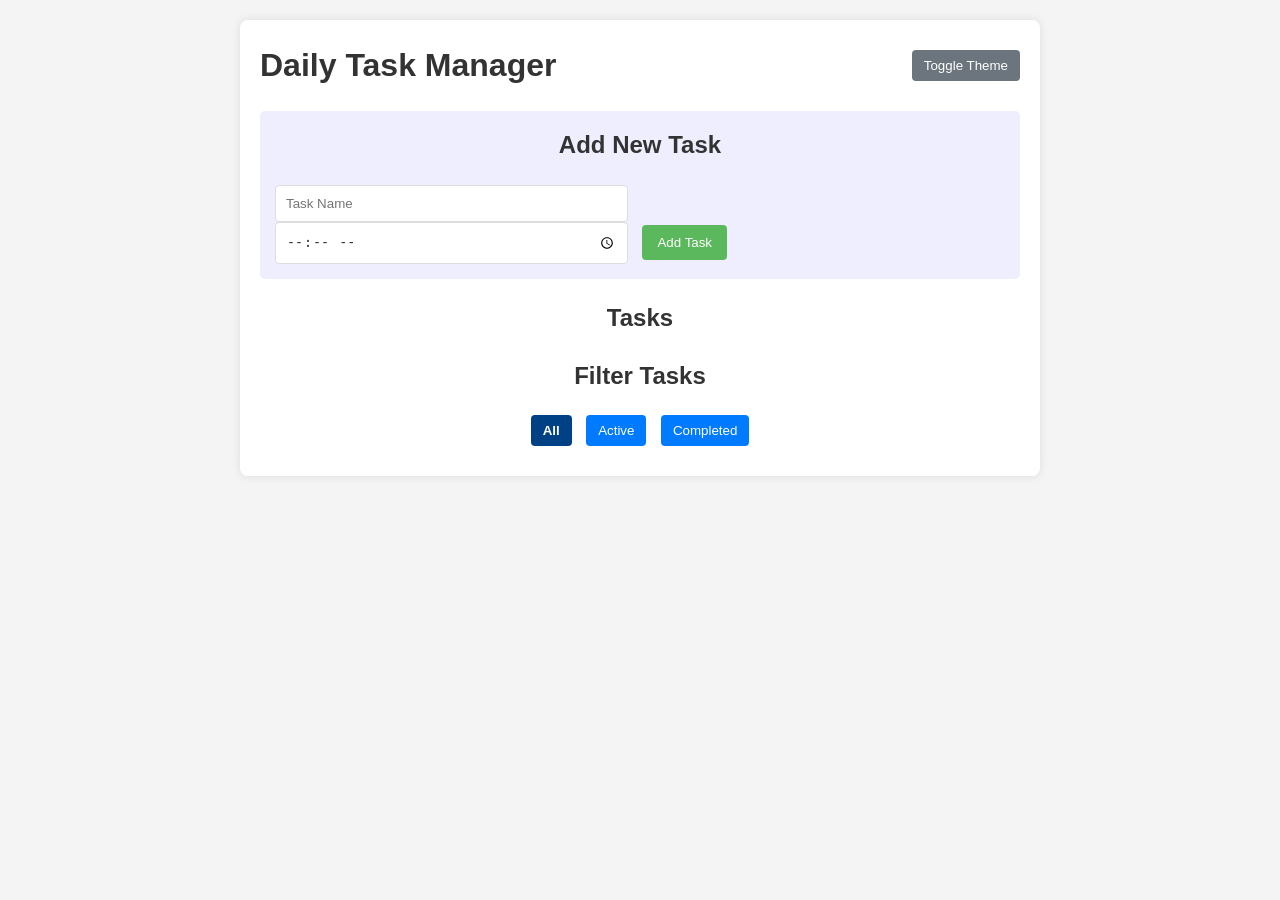
<file: index.html>
<!DOCTYPE html>
<html lang="en">
<head>
    <meta charset="UTF-8">
    <meta name="viewport" content="width=device-width, initial-scale=1.0">
    <title>Daily Task Management</title>
    <link rel="stylesheet" href="style.css">
</head>
<body>
    <div class="container">
        <div class="header-controls">
            <h1>Daily Task Manager</h1>
            <button id="theme-toggle">Toggle Theme</button>
        </div>

        <div class="add-task-section">
            <h2>Add New Task</h2>
            <input type="text" id="task-name" placeholder="Task Name">
            <input type="time" id="task-due-time">
            <button id="add-task-btn">Add Task</button>
        </div>

        <div class="tasks-section">
            <h2>Tasks</h2>
            <ul id="task-list">
                <!-- Task items will be added here by JavaScript -->
            </ul>
        </div>

        <div class="filter-section">
            <h2>Filter Tasks</h2>
            <button id="filter-all">All</button>
            <button id="filter-active">Active</button>
            <button id="filter-completed">Completed</button>
        </div>
    </div>

    <script src="script.js"></script>
</body>
</html>
</file>
<file: style.css>
:root {
    --bg-color: #f4f4f4;
    --text-color: #333;
    --container-bg-color: #fff;
    --container-shadow: rgba(0, 0, 0, 0.1);
    --header-color: #333;
    --input-section-bg-color: #eef;
    --input-border-color: #ddd;
    --button-primary-bg-color: #5cb85c;
    --button-primary-text-color: white;
    --button-primary-hover-bg-color: #4cae4c;
    --task-item-bg-color: #fff;
    --task-item-border-color: #ddd;
    --task-item-completed-text-color: #aaa;
    --task-item-completed-bg-color: #f9f9f9;
    --task-item-overdue-border-color: #d9534f;
    --task-item-overdue-bg-color: #fcf8e3;
    --filter-button-bg-color: #007bff;
    --filter-button-text-color: white;
    --filter-button-hover-bg-color: #0056b3;
    --filter-button-active-bg-color: #004085;
    --dragging-bg-color: #e0e0e0;
    --header-controls-button-bg-color: #6c757d;
    --header-controls-button-text-color: white;
    --header-controls-button-hover-bg-color: #5a6268;
}

body.dark-mode {
    --bg-color: #22272e; /* Dark gray-blue */
    --text-color: #c9d1d9; /* Light gray */
    --container-bg-color: #2d333b; /* Darker gray-blue */
    --container-shadow: rgba(0, 0, 0, 0.4);
    --header-color: #c9d1d9;
    --input-section-bg-color: #373e47; /* Medium gray-blue */
    --input-border-color: #586069; /* Lighter border for dark mode */
    --button-primary-bg-color: #2ea043; /* Greener */
    --button-primary-text-color: #fff;
    --button-primary-hover-bg-color: #268839;
    --task-item-bg-color: #373e47;
    --task-item-border-color: #586069;
    --task-item-completed-text-color: #8b949e; /* Muted gray */
    --task-item-completed-bg-color: #2d333b;
    --task-item-overdue-border-color: #f85149; /* Brighter red */
    --task-item-overdue-bg-color: #5e4847; /* Darker, muted red background */
    --filter-button-bg-color: #3182ce; /* Darker blue */
    --filter-button-text-color: #fff;
    --filter-button-hover-bg-color: #2c7ae0;
    --filter-button-active-bg-color: #276ab3;
    --dragging-bg-color: #586069;
    --header-controls-button-bg-color: #586069;
    --header-controls-button-text-color: #c9d1d9;
    --header-controls-button-hover-bg-color: #6e7681;
}


/* General Styles */
* {
    margin: 0;
    padding: 0;
    box-sizing: border-box;
}

body {
    font-family: 'Arial', sans-serif;
    background-color: var(--bg-color);
    color: var(--text-color);
    line-height: 1.6;
    padding: 20px;
    transition: background-color 0.3s, color 0.3s; /* Smooth transition */
}

.container {
    max-width: 800px;
    margin: auto;
    background: var(--container-bg-color);
    padding: 20px;
    border-radius: 8px;
    box-shadow: 0 0 10px var(--container-shadow);
    transition: background-color 0.3s, box-shadow 0.3s;
}

.header-controls {
    display: flex;
    justify-content: space-between;
    align-items: center;
    margin-bottom: 20px;
}

.header-controls h1 {
    margin-bottom: 0; /* Remove default margin if it's only item */
}

.header-controls button {
    padding: 8px 12px;
    background-color: var(--header-controls-button-bg-color);
    color: var(--header-controls-button-text-color);
    border: none;
    border-radius: 4px;
    cursor: pointer;
    transition: background-color 0.3s;
}

.header-controls button:hover {
    background-color: var(--header-controls-button-hover-bg-color);
}


h1, h2 {
    text-align: center;
    margin-bottom: 20px;
    color: var(--header-color);
    transition: color 0.3s;
}

/* Task Input Area */
.add-task-section {
    margin-bottom: 20px;
    padding: 15px;
    background-color: var(--input-section-bg-color);
    border-radius: 5px;
    transition: background-color 0.3s;
}

.add-task-section input[type="text"],
.add-task-section input[type="time"] {
    width: calc(50% - 12px); /* Adjust width considering button and spacing */
    padding: 10px;
    margin-right: 10px;
    border: 1px solid var(--input-border-color);
    border-radius: 4px;
    background-color: var(--task-item-bg-color); /* Match task item bg for consistency */
    color: var(--text-color); /* Ensure input text is readable */
    transition: background-color 0.3s, color 0.3s, border-color 0.3s;
}

.add-task-section button {
    padding: 10px 15px;
    background-color: var(--button-primary-bg-color);
    color: var(--button-primary-text-color);
    border: none;
    border-radius: 4px;
    cursor: pointer;
    transition: background-color 0.3s;
}

.add-task-section button:hover {
    background-color: var(--button-primary-hover-bg-color);
}

/* Task List */
#task-list {
    list-style: none;
    padding: 0;
}

#task-list li {
    background: var(--task-item-bg-color);
    color: var(--text-color); /* Ensure text in li is readable */
    padding: 10px;
    margin-bottom: 8px;
    border-radius: 4px;
    border: 1px solid var(--task-item-border-color);
    display: flex;
    justify-content: space-between;
    align-items: center;
    transition: background-color 0.3s, color 0.3s, border-color 0.3s;
}

/* Task States */
#task-list li.dragging {
    opacity: 0.5;
    background-color: var(--dragging-bg-color); /* Light grey to indicate dragging */
}

#task-list li.completed {
    text-decoration: line-through;
    color: var(--task-item-completed-text-color);
    background-color: var(--task-item-completed-bg-color);
}

#task-list li.overdue {
    border-left: 5px solid var(--task-item-overdue-border-color);
    background-color: var(--task-item-overdue-bg-color);
}

/* Filter Buttons */
.filter-section {
    text-align: center;
    margin-top: 20px;
    padding-bottom: 10px;
}

.filter-section button {
    padding: 8px 12px;
    margin: 0 5px;
    background-color: var(--filter-button-bg-color);
    color: var(--filter-button-text-color);
    border: none;
    border-radius: 4px;
    cursor: pointer;
    transition: background-color 0.3s;
}

.filter-section button:hover {
    background-color: var(--filter-button-hover-bg-color);
}

.filter-section button.active-filter {
    background-color: var(--filter-button-active-bg-color);
    font-weight: bold;
}

/* Responsiveness */
@media (max-width: 600px) {
    body {
        padding: 10px;
    }

    .container {
        padding: 15px;
    }

    .add-task-section input[type="text"],
    .add-task-section input[type="time"] {
        width: 100%;
        margin-bottom: 10px;
        margin-right: 0;
    }

    .add-task-section button {
        width: 100%;
    }

    #task-list li {
        flex-direction: column;
        align-items: flex-start;
    }

     /* Add spacing for task name and due time when stacked in mobile view */
     #task-list li .task-name-span,
     #task-list li .due-time-span {
        margin-bottom: 5px;
    }

    .filter-section button {
        display: block;
        width: 100%;
        margin: 5px 0;
    }
}
</file>
